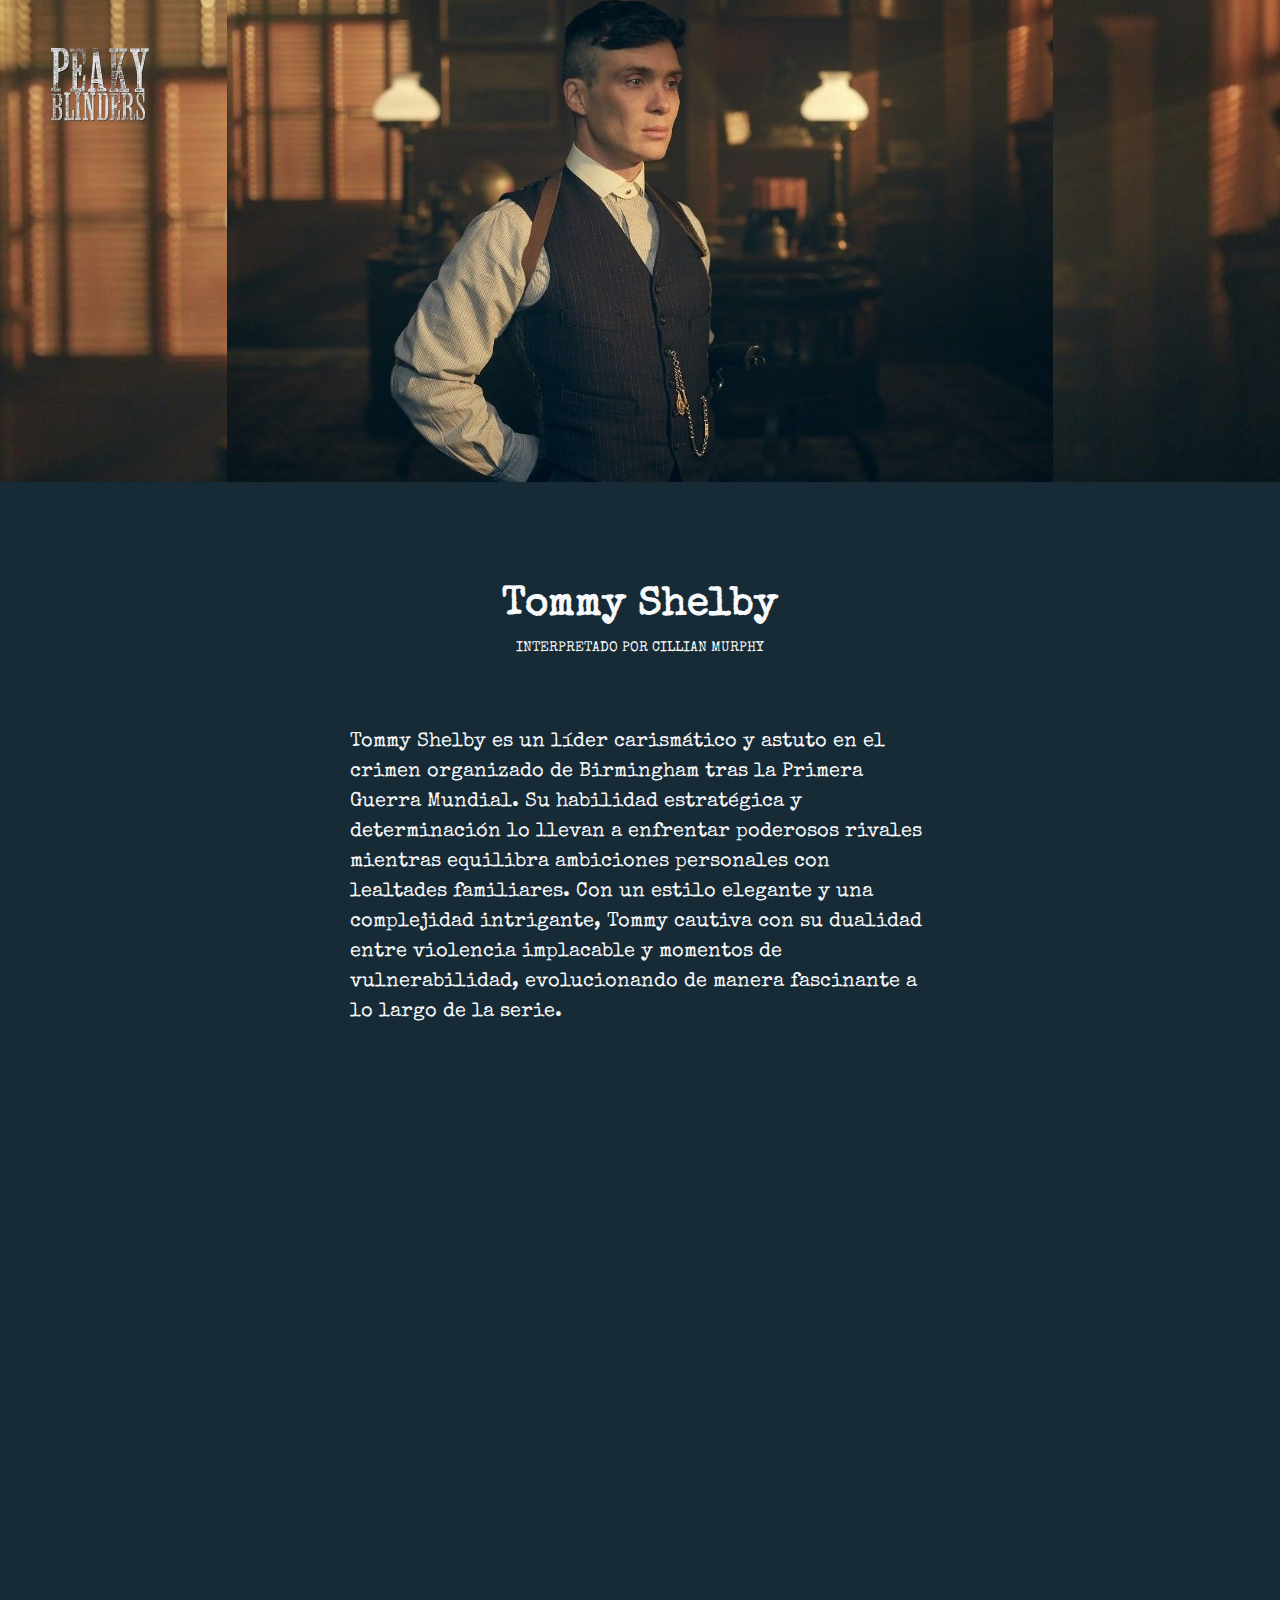
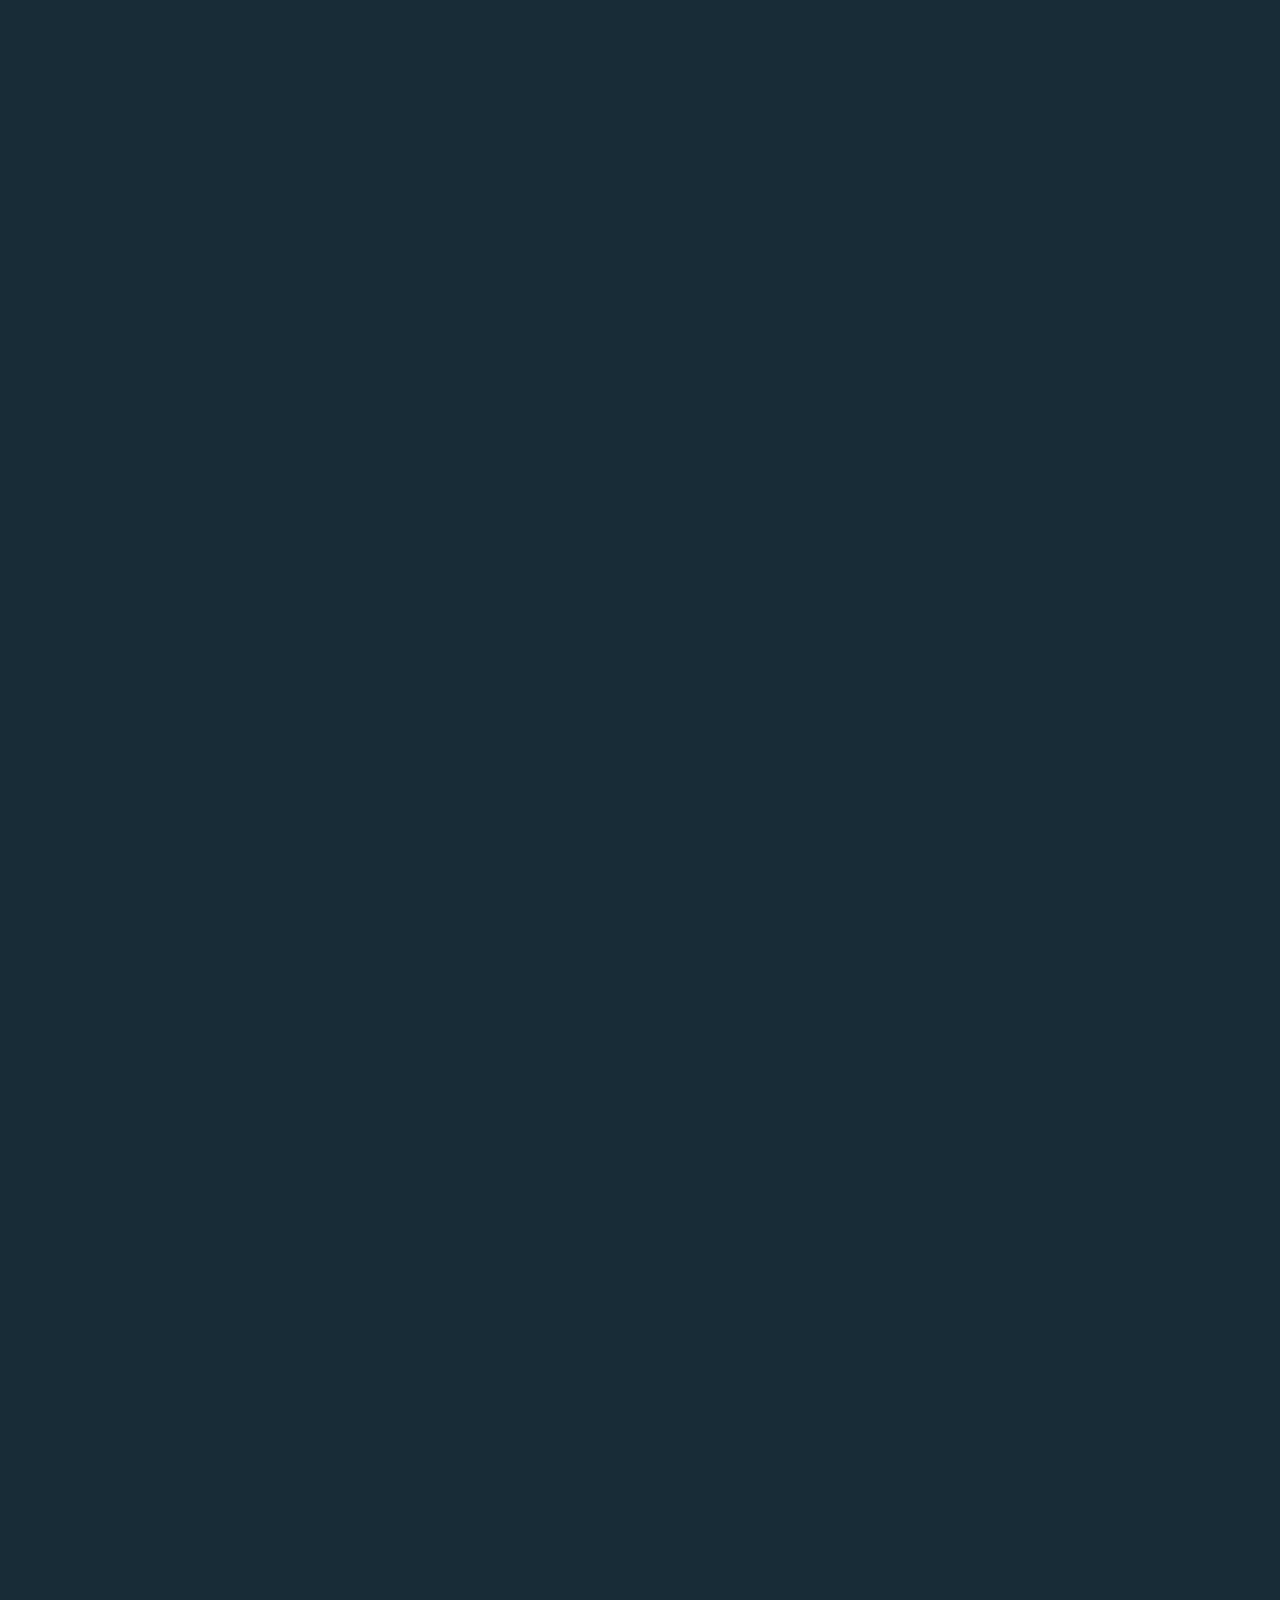
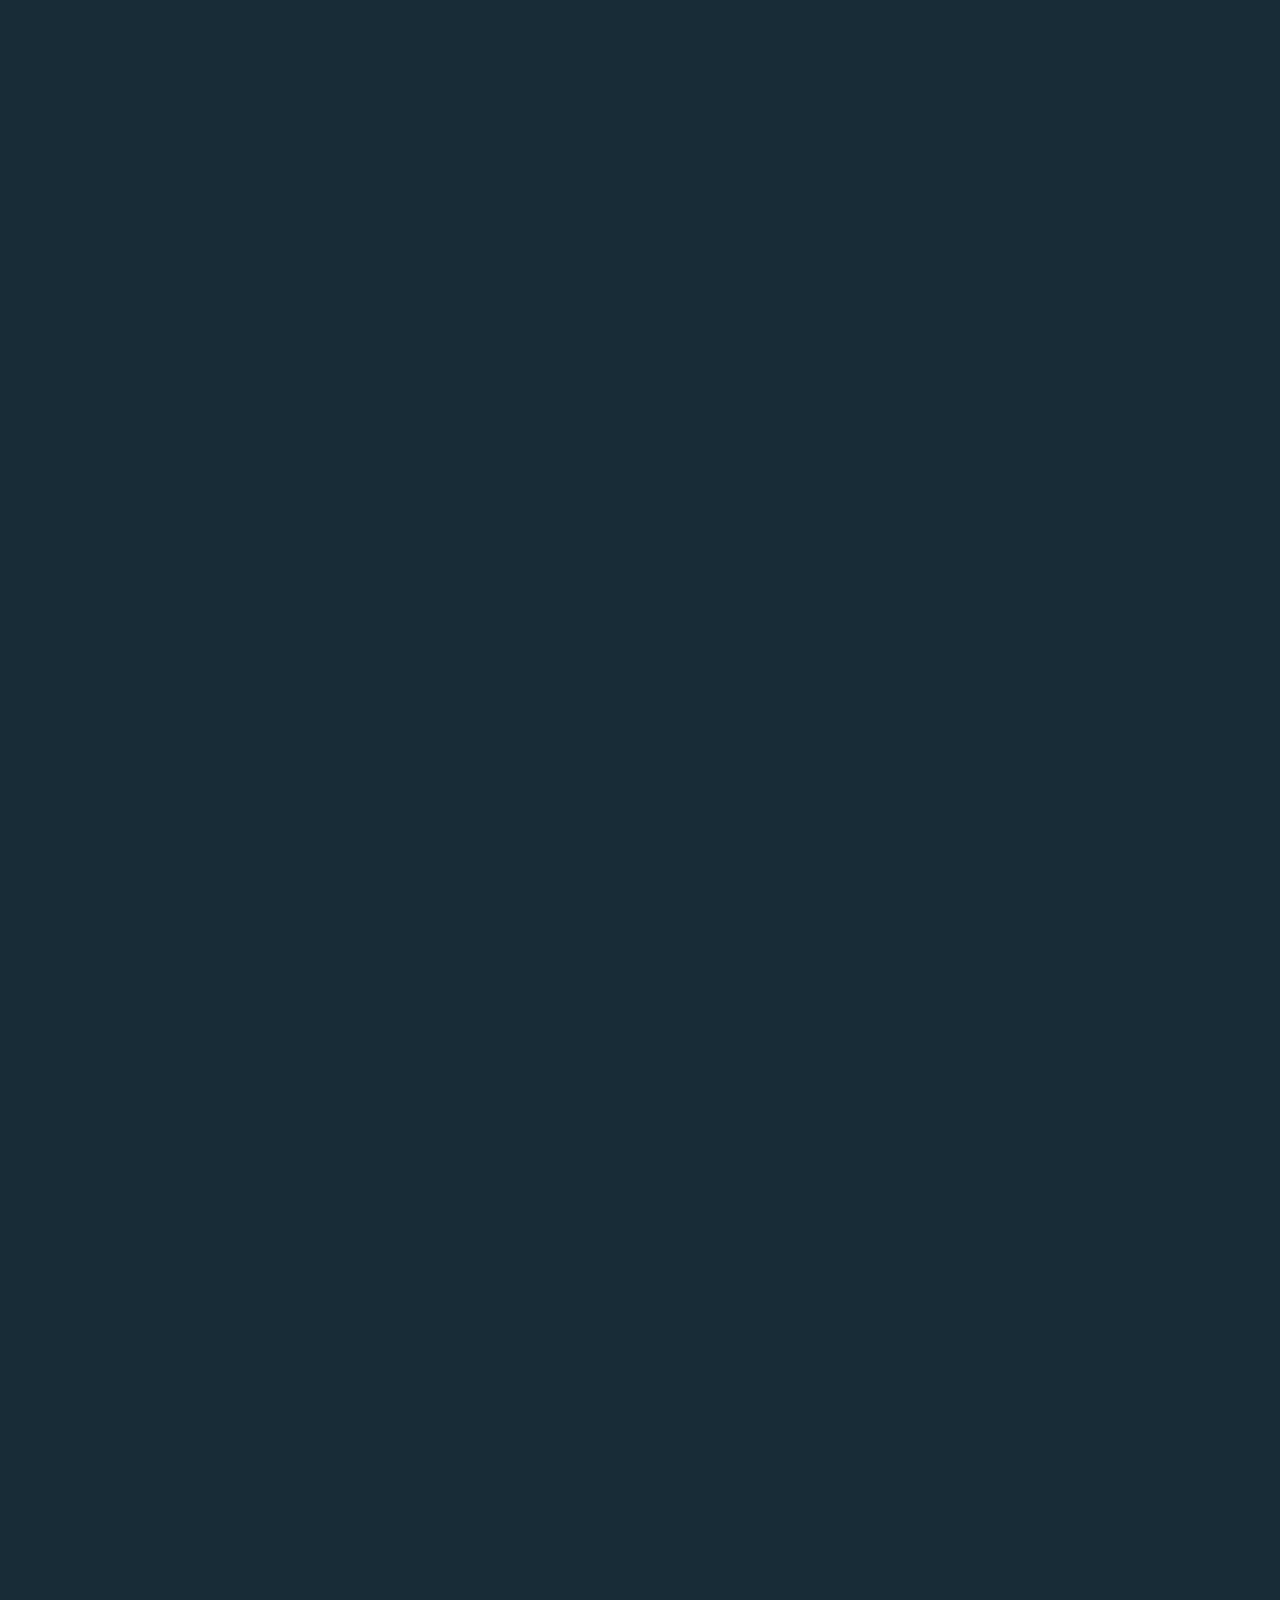
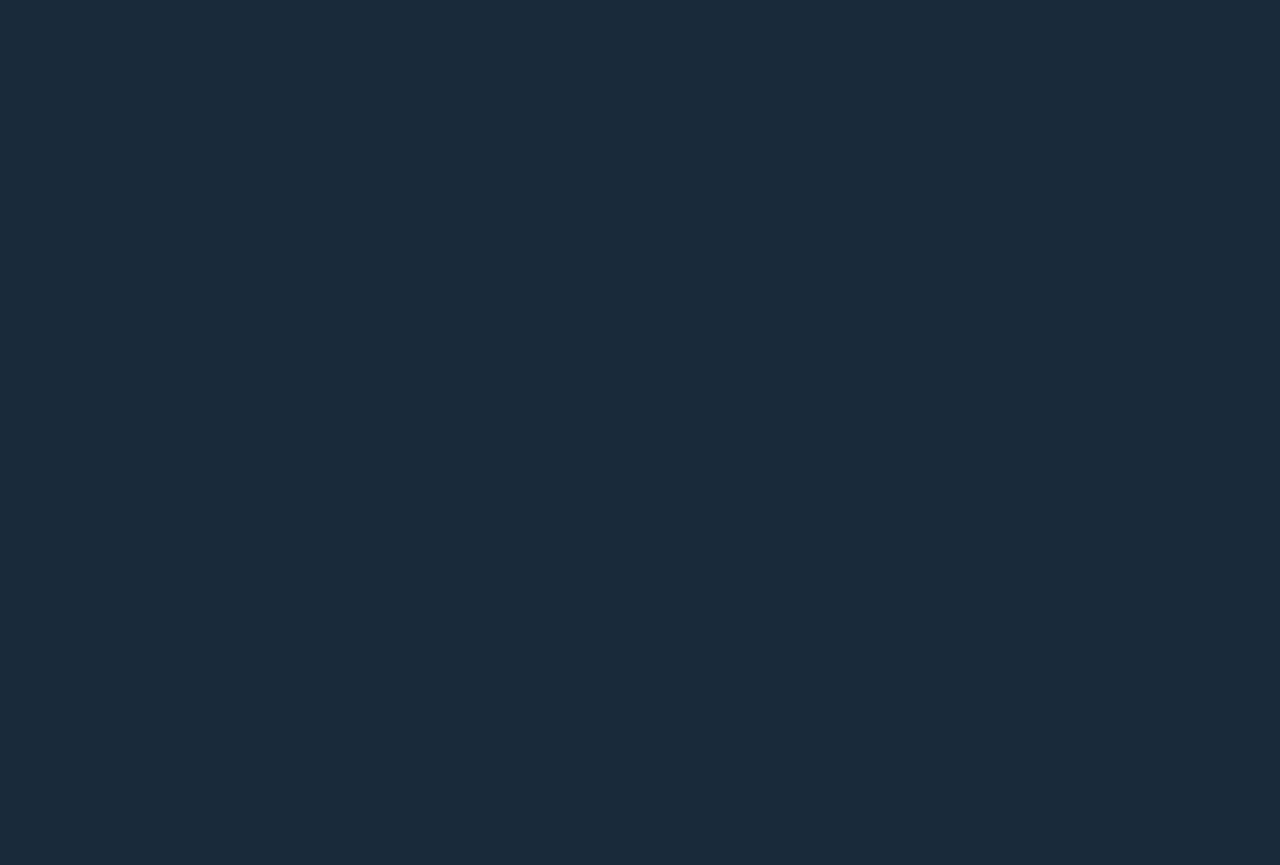
<file: personajes.html>
<!DOCTYPE html>
<html lang="en">

<head>
    <meta charset="UTF-8">
    <meta name="viewport" content="width=device-width, initial-scale=1.0">
    <title>Document</title>
    <link rel="stylesheet" href="css/personajes.css">
    <link href="https://cdn.jsdelivr.net/npm/bootstrap@5.3.3/dist/css/bootstrap.min.css" rel="stylesheet"
        integrity="sha384-QWTKZyjpPEjISv5WaRU9OFeRpok6YctnYmDr5pNlyT2bRjXh0JMhjY6hW+ALEwIH" crossorigin="anonymous">
    <link href="https://unpkg.com/aos@2.3.1/dist/aos.css" rel="stylesheet">
</head>

<div class="redireccion">
    <a href="index.html">
        <img class="redireccion_logo" src="img/logo.png" alt="">
    </a>
</div>

<body>

    <!-- TOMMY SHELBY -->

    <section>
        <section class="tommy_shelby">
            <div id="banner_tommy">
                <img src="img/tommy shelby personajes banner.jpg" alt="">
            </div>
        </section>

        <section class="descripcion">
            <div class="descripcion_personajes">
                <h1 class="text-light d-flex justify-content-center">
                    <strong>Tommy Shelby</strong>
                </h1>
                <span class="text-light d-flex justify-content-center text-uppercase">Interpretado por Cillian
                    Murphy</span>
            </div>
            <div class="mt-2 col-6">
                <p class="text-light">Tommy Shelby es un líder carismático y astuto en el crimen organizado de
                    Birmingham
                    tras la Primera Guerra Mundial.
                    Su habilidad estratégica y determinación lo llevan a enfrentar poderosos rivales mientras equilibra
                    ambiciones personales con lealtades familiares.
                    Con un estilo elegante y una complejidad intrigante,
                    Tommy cautiva con su dualidad entre violencia implacable y momentos de vulnerabilidad, evolucionando
                    de
                    manera fascinante a lo largo de la serie.
                </p>
            </div>
        </section>
    </section>


    <!-- ARTHUR SHELBY -->
    <section>
        <section class="tommy_shelby" data-aos="fade-right" >
            <div id="banner_arthur">
                <img src="img/arthur banner.jpg" alt="">
            </div>
        </section>

        <section class="descripcion" data-aos="fade-left">
            <div class="descripcion_personajes">
                <h1 class="text-light d-flex justify-content-center">
                    <strong>Arthur Shelby</strong>
                </h1>
                <span class="text-light d-flex justify-content-center text-uppercase">Interpretado por Paul
                    Anderson</span>
            </div>
            <div class="mt-2 col-6">
                <p class="text-light">Arthur Shelby, es el hermano mayor de Tommy Shelby y un miembro fundamental de la
                    familia criminal en Birmingham.
                    Conocido por su temperamento explosivo y su lealtad inquebrantable, Arthur es un líder formidable
                    que se
                    mueve en los círculos violentos del crimen organizado de la posguerra.
                    Su personaje evoluciona desde ser el enforcer de la banda hasta enfrentar sus propios demonios
                    personales y buscar redención. Con un carácter complejo y una presencia imponente, Arthur Shelby
                    representa la fuerza bruta y la vulnerabilidad humana en la saga de los Peaky Blinders.
                </p>
            </div>
        </section>
    </section>
    <!-- JHON SHELBY -->
    <section class="tommy_shelby" data-aos="fade-right">
        <div id="banner_jhon">
            <img src="img/jhon banner.jpg" alt="">
        </div>
    </section>

    <section class="descripcion" data-aos="fade-left">
        <div class="descripcion_personajes">
            <h1 class="text-light d-flex justify-content-center">
                <strong>Jhon Shelby</strong>
            </h1>
            <span class="text-light d-flex justify-content-center text-uppercase">Interpretado por Joe Cole</span>
        </div>
        <div class="mt-2 col-6">
            <p class="text-light">John Shelby es el tercer hermano de la familia Shelby y un miembro importante de la
                pandilla.
                Conocido por su lealtad y su temperamento impulsivo, John es un personaje que combina humor y
                agresividad.
                Aunque profundamente devoto a su familia, también enfrenta desafíos personales y profesionales en su
                búsqueda por equilibrar su vida familiar con su participación en el mundo criminal..
            </p>
        </div>
    </section>

    <!-- POLLY GRAY -->

    <section class="tommy_shelby" data-aos="fade-right">
        <div id="banner_polly">
            <img src="img/polly banner.jpg" alt="">
        </div>
    </section>

    <section class="descripcion" data-aos="fade-left">
        <div class="descripcion_personajes">
            <h1 class="text-light d-flex justify-content-center">
                <strong>Polly Gray</strong>
            </h1>
            <span class="text-light d-flex justify-content-center text-uppercase">Interpretado por Helen McCrory</span>
        </div>
        <div class="mt-2 col-6">
            <p class="text-light">
                Polly Gray es la tía de la familia Shelby y una figura clave dentro de esta. Como tesorera de la
                pandilla, Polly es una mujer inteligente y astuta que maneja las finanzas y las operaciones de la
                familia con habilidad.
                Fuerte y maternal, es una figura de autoridad y apoyo para sus sobrinos, especialmente durante tiempos
                difíciles.
                Polly es conocida por su determinación, su capacidad para tomar decisiones difíciles, y su profundo amor
                por su familia, lo que la convierte en una pieza fundamental del entramado familiar y criminal.
            </p>
        </div>
    </section>

    <!-- ADA SHELBY -->

    <section class="tommy_shelby" data-aos="fade-right">
        <div id="banner_ada">
            <img src="img/ada banner.jpg" alt="">
        </div>
    </section>

    <section class="descripcion" data-aos="fade-left">
        <div class="descripcion_personajes">
            <h1 class="text-light d-flex justify-content-center">
                <strong>Ada Shelby</strong>
            </h1>
            <span class="text-light d-flex justify-content-center text-uppercase">Interpretado por Sophie Rundle</span>
        </div>
        <div class="mt-2 col-6">
            <p class="text-light">Ada Shelby es la única hermana de la familia Shelby en Peaky Blinders. A diferencia de
                sus hermanos, Ada busca inicialmente mantenerse al margen de las actividades criminales de la familia.
                Independiente y con un espíritu fuerte, a menudo defiende sus propias opiniones y lucha por un futuro
                diferente para ella y su hijo.
                A lo largo de la serie, Ada demuestra ser una mujer inteligente y astuta, que evoluciona para jugar un
                papel más activo dentro de la dinámica familiar y sus negocios.
            </p>
        </div>
    </section>


    <script src="https://unpkg.com/aos@2.3.1/dist/aos.js"></script>
    <script>
        AOS.init();
      </script>    
    <link rel="stylesheet" href="script.js">

</body>

</html>
</file>
<file: css/personajes.css>
/* GLOBALES */
@import url('https://fonts.googleapis.com/css2?family=Special+Elite&display=swap');






body{
    background-color: #172b36 !important;
}

*{
    margin: auto;
    padding: auto;
    font-family: 'Special Elite', cursive;
}

.redireccion{
    margin:45px 0px;
    position: fixed;
    z-index: 1000;
}

.redireccion_logo{
    width: 25%;
    height: 25%;
    transition: 0.8s;
}

.redireccion_logo:hover{
    width: 35%;
    height: 35%;
}

#banner_tommy{
    background-image: url(../img/tommy\ shelby\ personajes\ banner.jpg);
    background-size: cover;
    object-fit: cover;
    backdrop-filter: blur(30px);
}

#banner_arthur{
    background-image: url(../img/arthur\ banner.jpg);
    background-size: cover;
    object-fit: cover;
    backdrop-filter: blur(30px);
}

#banner_jhon{
    background-image: url(../img/jhon\ banner.jpg);
    background-size: cover;
    backdrop-filter: blur(20px);
}

#banner_polly{
    background-image: url(../img/polly\ banner.jpg);
    background-size: cover;
    backdrop-filter: blur(20px);
}

#banner_ada{
    background-image: url(../img/ada\ banner.jpg);
    background-size: cover;
    backdrop-filter: blur(20px);
}

.tommy_shelby img{
    object-fit: cover;
    height: 482px;
    width:826px;
    display: flex; /* Elimina cualquier espacio adicional que pueda haber */
}

.descripcion{
    margin: 70px 0px ;
}

.descripcion_personajes{
    padding: 30px;
}

.descripcion span{
    font-size: 14px;
}

.descripcion p{
    padding: 30px;
    font-size:20px;
}


/* RESPONSIVE BANNER */

@media(max-width:576px){

    .tommy_shelby img {
        width: 100%;
    }

    .descripcion p{
        font-size: 16px;
        text-align:center;
    }

    .slider-container video {
        height: 480px;
        width: 420px;
    }
}
</file>
